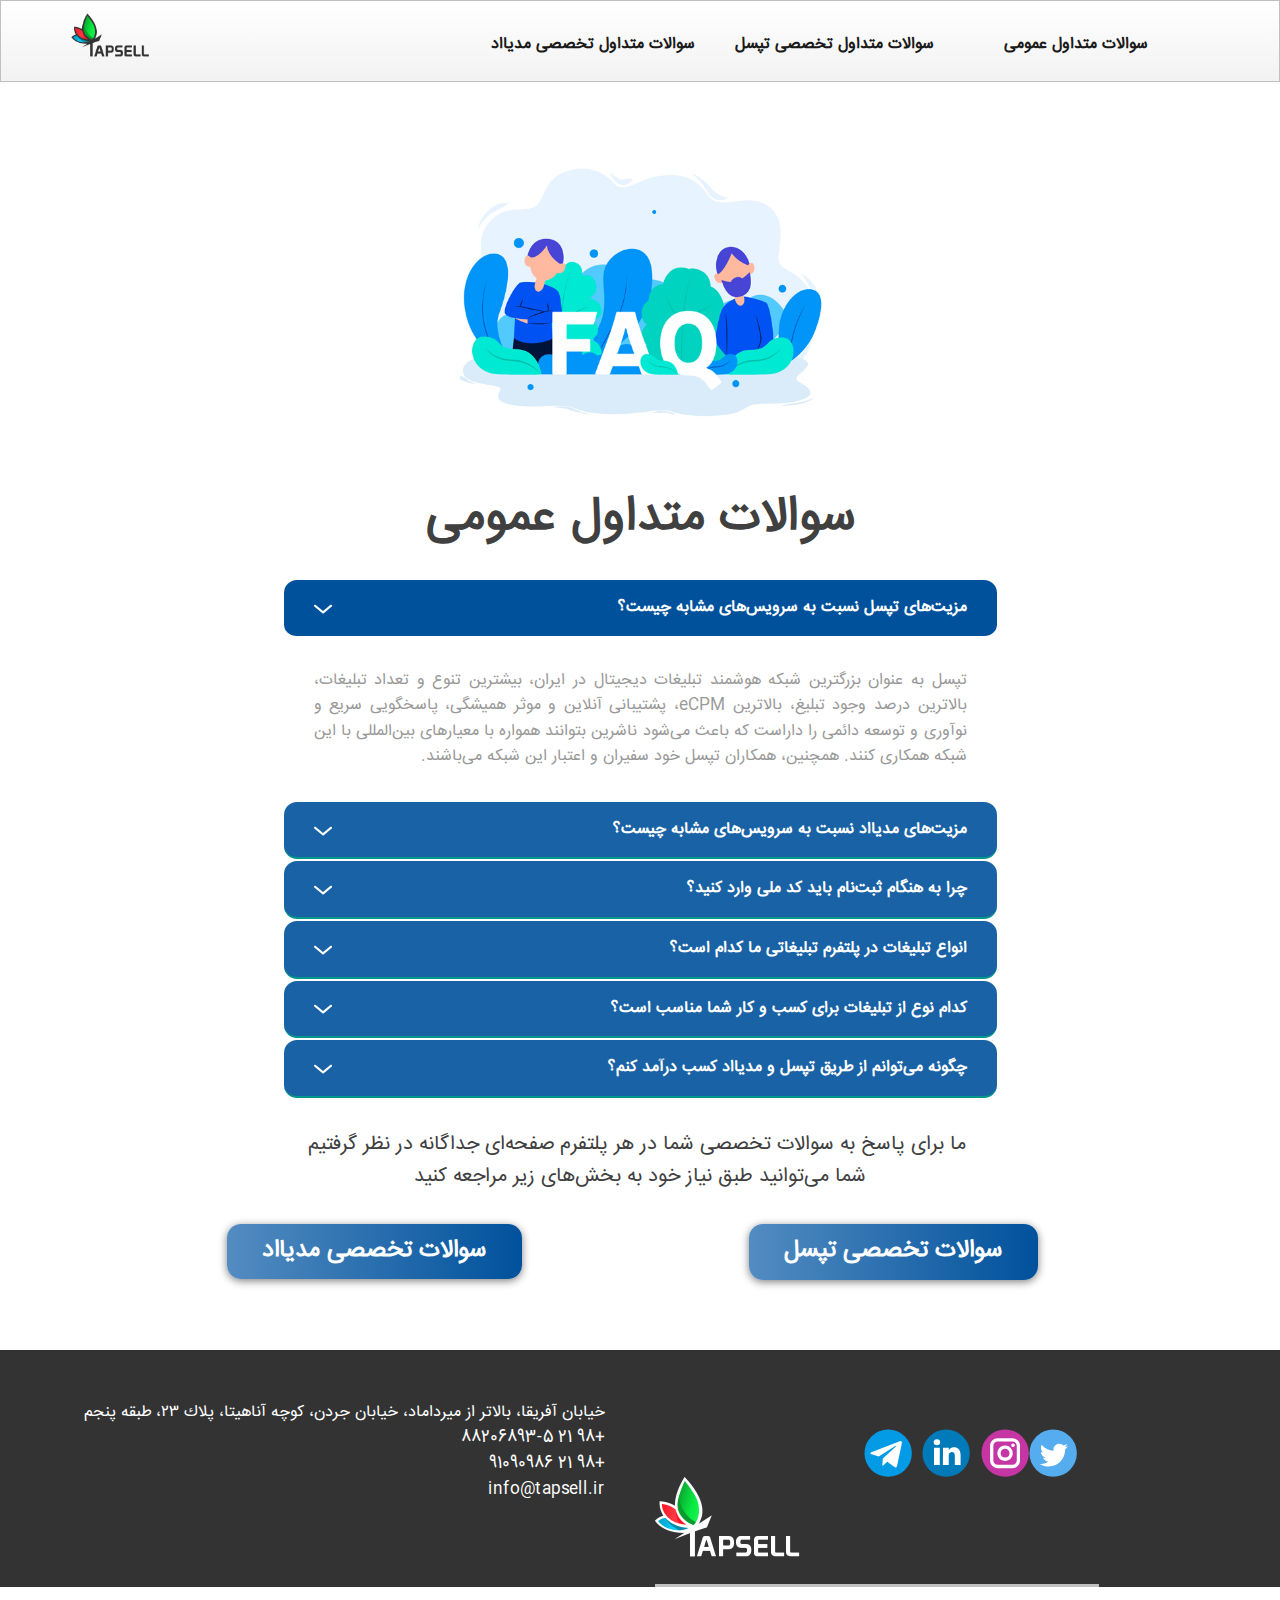
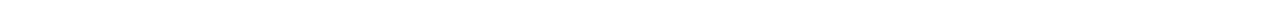
<file: index.html>
<!DOCTYPE html>
<html style="font-size: 16px;">
  <head>
    <meta name="viewport" content="width=device-width, initial-scale=1.0">
    <meta charset="utf-8">
    <meta name="keywords" content="سوالات متداول تپلس">
    <meta name="description" content="">
    <meta name="page_type" content="np-template-header-footer-from-plugin">
    <title>سوالات متداول در تپسل</title>
    <link rel="stylesheet" href="nicepage.css" media="screen">
<link rel="stylesheet" href="سوالات-متداول-عمومی.css" media="screen">
    <script class="u-script" type="text/javascript" src="jquery.js" defer=""></script>
    <script class="u-script" type="text/javascript" src="nicepage.js" defer=""></script>
    <meta name="generator" content="Nicepage 4.10.5, nicepage.com">
    
    <link id="u-theme-google-font" rel="stylesheet" href="https://fonts.googleapis.com/css?family=Roboto:100,100i,300,300i,400,400i,500,500i,700,700i,900,900i|Open+Sans:300,300i,400,400i,500,500i,600,600i,700,700i,800,800i">
    
    
    
    <script type="application/ld+json">{
		"@context": "http://schema.org",
		"@type": "Organization",
		"name": "",
		"logo": "images/jktegtou5doney6874cx1.png",
		"sameAs": [
				"https://twitter.com/tapselladnet",
				"https://instagram.com/tapselladnet",
				"https://www.linkedin.com/company/10314814?trk=vsrp_companies_cluster_name&trkInfo=VSRPsearchId%3A3159708301448963301621%2CVSRPtargetId%3A10314814%2CVSRPcmpt%3Acompanies_cluster",
				"https://telegram.me/tapsell"
		]
}</script>
    <meta name="theme-color" content="#478ac9">
    <meta name="twitter:site" content="@">
    <meta name="twitter:card" content="summary_large_image">
    <meta name="twitter:title" content="سوالات متداول در تپسل" >
    <meta property="og:title" content="سوالات متداول در تپسل">
    <meta property="og:type" content="website">
	<style type="text/css">
body{
 direction:rtl;
}
</style>
  </head>
  <body data-home-page="سوالات-متداول-عمومی.html" data-home-page-title="سوالات متداول عمومی" class="u-body u-xl-mode"><header class="rastchin u-align-center-xs u-border-1 u-border-grey-25 u-clearfix u-gradient u-header u-header" id="sec-5f51"><div class="u-clearfix u-sheet u-sheet-1">
        <a href="http://tapsell.ir/" class="u-image u-logo u-image-1" data-image-width="500" data-image-height="272" title="tapsell">
          <img src="images/jktegtou5doney6874cx1.png" class="u-logo-image u-logo-image-1">
        </a>
     <!--   <form action="#" method="get" class="u-border-1 u-border-grey-15 u-search u-search-right u-search-1">
          <button class="u-search-button" type="submit">
            <span class="u-search-icon u-spacing-10 u-text-grey-40">
              <svg class="u-svg-link" preserveAspectRatio="xMidYMin slice" viewBox="0 0 56.966 56.966" style=""><use xmlns:xlink="http://www.w3.org/1999/xlink" xlink:href="#svg-b04b"></use></svg>
              <svg xmlns="http://www.w3.org/2000/svg" xmlns:xlink="http://www.w3.org/1999/xlink" version="1.1" id="svg-b04b" x="0px" y="0px" viewBox="0 0 56.966 56.966" style="enable-background:new 0 0 56.966 56.966;" xml:space="preserve" class="u-svg-content"><path d="M55.146,51.887L41.588,37.786c3.486-4.144,5.396-9.358,5.396-14.786c0-12.682-10.318-23-23-23s-23,10.318-23,23  s10.318,23,23,23c4.761,0,9.298-1.436,13.177-4.162l13.661,14.208c0.571,0.593,1.339,0.92,2.162,0.92  c0.779,0,1.518-0.297,2.079-0.837C56.255,54.982,56.293,53.08,55.146,51.887z M23.984,6c9.374,0,17,7.626,17,17s-7.626,17-17,17  s-17-7.626-17-17S14.61,6,23.984,6z"></path><g></g><g></g><g></g><g></g><g></g><g></g><g></g><g></g><g></g><g></g><g></g><g></g><g></g><g></g><g></g></svg>
            </span>
          </button>
          <input class="u-search-input" type="search" name="search" value="" placeholder="Search">
        </form> -->
        <nav class="u-align-left u-menu u-menu-one-level u-nav-spacing-25 u-offcanvas u-menu-1">
          <div class="menu-collapse u-custom-font" style="font-size: 1rem; letter-spacing: 0px; font-family: IRANSansWebFaNum; font-weight: 700; text-transform: uppercase;">
            <a class="u-button-style u-custom-active-border-color u-custom-active-color u-custom-border u-custom-border-color u-custom-borders u-custom-hover-border-color u-custom-hover-color u-custom-left-right-menu-spacing u-custom-padding-bottom u-custom-text-active-color u-custom-text-color u-custom-text-hover-color u-custom-top-bottom-menu-spacing u-nav-link" href="#" style="padding: 4px 0px; font-size: calc(1em + 8px);">
              <svg class="u-svg-link" preserveAspectRatio="xMidYMin slice" viewBox="0 0 302 302" style=""><use xmlns:xlink="http://www.w3.org/1999/xlink" xlink:href="#svg-7b92"></use></svg>
              <svg xmlns="http://www.w3.org/2000/svg" xmlns:xlink="http://www.w3.org/1999/xlink" version="1.1" id="svg-7b92" x="0px" y="0px" viewBox="0 0 302 302" style="enable-background:new 0 0 302 302;" xml:space="preserve" class="u-svg-content"><g><rect y="36" width="302" height="30"></rect><rect y="236" width="302" height="30"></rect><rect y="136" width="302" height="30"></rect>
</g><g></g><g></g><g></g><g></g><g></g><g></g><g></g><g></g><g></g><g></g><g></g><g></g><g></g><g></g><g></g></svg>
            </a>
          </div>
          <div class="u-custom-menu u-nav-container">
            <ul class="u-custom-font u-nav u-spacing-30 u-unstyled u-nav-1"><li class="u-nav-item"><a class="u-border-2 u-border-active-palette-1-base u-border-hover-palette-1-base u-border-no-left u-border-no-right u-border-no-top u-button-style u-nav-link u-text-active-palette-1-base u-text-grey-90 u-text-hover-grey-90" href="https://faq.tapsell.ir/" style="padding: 10px 0px;">سوالات متداول عمومی</a>
</li><li class="u-nav-item"><a class="u-border-2 u-border-active-palette-1-base u-border-hover-palette-1-base u-border-no-left u-border-no-right u-border-no-top u-button-style u-nav-link u-text-active-palette-1-base u-text-grey-90 u-text-hover-grey-90" href="https://docs.tapsell.ir/" style="padding: 10px 0px;">سوالات متداول تخصصی تپسل</a>
</li><li class="u-nav-item"><a class="u-border-2 u-border-active-palette-1-base u-border-hover-palette-1-base u-border-no-left u-border-no-right u-border-no-top u-button-style u-nav-link u-text-active-palette-1-base u-text-grey-90 u-text-hover-grey-90" href="https://mediaad.org/faq" style="padding: 10px 0px;">سوالات متداول تخصصی مدیااد</a>
</li></ul>
          </div>
          <div class="u-custom-menu u-nav-container-collapse">
            <div class="u-align-center u-black u-container-style u-inner-container-layout u-opacity u-opacity-95 u-sidenav">
              <div class="u-inner-container-layout u-sidenav-overflow">
                <div class="u-menu-close"></div>
                <ul class="u-align-center u-nav u-popupmenu-items u-unstyled u-nav-2"><li class="u-nav-item"><a class="u-button-style u-nav-link" href="سوالات-متداول-عمومی.html">سوالات متداول عمومی</a>
</li><li class="u-nav-item" style="padding: 10px 10px !important;"><a class="u-button-style u-nav-link" href="https://docs.tapsell.ir/" >سوالات متداول تخصصی تپسل</a>
</li><li class="u-nav-item"><a class="u-button-style u-nav-link" href="https://mediaad.org/faq">سوالات متداول تخصصی مدیااد</a>
</li></ul>
              </div>
            </div>
            <div class="u-black u-menu-overlay u-opacity u-opacity-70"></div>
          </div>
        </nav>
      </div></header>
    <section class="u-align-center u-clearfix u-white u-section-1" id="carousel_08e4">
      <div class="u-clearfix u-sheet u-sheet-1">
        <img class="u-image u-image-contain u-image-round u-radius-15 u-image-1" src="images/2359427.jpg" alt="" data-image-width="2000" data-image-height="1532">
        <h1 class="u-custom-font u-text u-text-default u-text-grey-75 u-text-1">سوالات متداول عمومی</h1>
        <div class="direction rtl u-accordion u-align-center u-spacing-2 u-accordion-1">
          <div class="u-accordion-item u-accordion-item-1">
            <a class="active u-accordion-link u-active-custom-color-8 u-border-2 u-border-active-white u-border-custom-color-3 u-border-hover-custom-color-5 u-border-no-left u-border-no-right u-border-no-top u-button-style u-custom-color-9 u-custom-font u-hover-custom-color-11 u-radius-13 u-text-active-white u-text-hover-white u-accordion-link-1" id="link-16cb" aria-controls="16cb" aria-selected="true">
              <span class="u-accordion-link-text"> مزیت‌های تپسل نسبت به سرویس‌های مشابه چیست؟</span><span class="u-accordion-link-icon u-icon u-text-white u-icon-1"><svg class="u-svg-link" preserveAspectRatio="xMidYMin slice" viewBox="0 0 16 16" style=""><use xmlns:xlink="http://www.w3.org/1999/xlink" xlink:href="#svg-87a8"></use></svg><svg class="u-svg-content" viewBox="0 0 16 16" x="0px" y="0px" id="svg-87a8"><path d="M8,10.7L1.6,5.3c-0.4-0.4-1-0.4-1.3,0c-0.4,0.4-0.4,0.9,0,1.3l7.2,6.1c0.1,0.1,0.4,0.2,0.6,0.2s0.4-0.1,0.6-0.2l7.1-6
	c0.4-0.4,0.4-0.9,0-1.3c-0.4-0.4-1-0.4-1.3,0L8,10.7z"></path></svg></span>
            </a>
            <div class="u-accordion-active u-accordion-pane u-align-right u-container-style u-accordion-pane-1" id="16cb" aria-labelledby="link-16cb">
              <div class="u-container-layout u-container-layout-1">
                <p class="u-text u-text-default u-text-2"> تپسل به عنوان بزرگترین شبکه هوشمند تبلیغات دیجیتال در ایران، بیشترین تنوع و تعداد تبلیغات، بالاترین درصد وجود تبلیغ، بالاترین eCPM، پشتیبانی آنلاین و موثر همیشگی، پاسخگویی سریع و نوآوری و توسعه دائمی را داراست که باعث می‌شود ناشرین بتوانند همواره با معیارهای بین‌المللی با این شبکه همکاری کنند. همچنین، همکاران تپسل خود سفیران و اعتبار این شبکه می‌باشند.</p>
              </div>
            </div>
          </div>
          <div class="u-accordion-item u-accordion-item-2">
            <a class="u-accordion-link u-active-custom-color-8 u-border-2 u-border-active-white u-border-custom-color-3 u-border-hover-custom-color-5 u-border-no-left u-border-no-right u-border-no-top u-button-style u-custom-color-9 u-custom-font u-hover-custom-color-11 u-radius-13 u-text-active-white u-text-hover-white u-accordion-link-2" id="link-d57d" aria-controls="d57d" aria-selected="false">
              <span class="u-accordion-link-text"> مزیت‌های مدیااد نسبت به سرویس‌های مشابه چیست؟</span><span class="u-accordion-link-icon u-icon u-text-white u-icon-2"><svg class="u-svg-link" preserveAspectRatio="xMidYMin slice" viewBox="0 0 16 16" style=""><use xmlns:xlink="http://www.w3.org/1999/xlink" xlink:href="#svg-16fc"></use></svg><svg class="u-svg-content" viewBox="0 0 16 16" x="0px" y="0px" id="svg-16fc"><path d="M8,10.7L1.6,5.3c-0.4-0.4-1-0.4-1.3,0c-0.4,0.4-0.4,0.9,0,1.3l7.2,6.1c0.1,0.1,0.4,0.2,0.6,0.2s0.4-0.1,0.6-0.2l7.1-6
	c0.4-0.4,0.4-0.9,0-1.3c-0.4-0.4-1-0.4-1.3,0L8,10.7z"></path></svg></span>
            </a>
            <div class="u-accordion-pane u-align-right u-container-style u-accordion-pane-2" id="d57d" aria-labelledby="link-d57d">
              <div class="u-container-layout u-container-layout-2">
                <p class="u-text u-text-default u-text-3"> مدیااد یک پلتفرم
تبلیغات آنلاین است که از طریق آن، کمپین‌ها و محتواهای تبلیغاتی صدها تبلیغ دهنده
بر روی هزاران ناشر (وبسایت نمایش دهنده) نمایش داده شود. شما با استفاده از
تبلیغات مدیااد می‌توانید علاوه بر تبلیغات در بزرگترین وبسایت‌های ایرانی، به
صورت هدفمند تبلیغات خود را به کاربران داخل وب نمایش دهید. برای اطلاع بیشتر و
راهنمایی در مورد خدمات ارائه شده توسط مدیااد می‌توانید با پشتیبانی 021۸۸۲۰۶۹۰۸ تماس بگیرید.</p>
              </div>
            </div>
          </div>
          <div class="u-accordion-item u-accordion-item-3">
            <a class="u-accordion-link u-active-custom-color-8 u-border-2 u-border-active-white u-border-custom-color-3 u-border-hover-custom-color-5 u-border-no-left u-border-no-right u-border-no-top u-button-style u-custom-color-9 u-custom-font u-hover-custom-color-11 u-radius-13 u-text-active-white u-text-hover-white u-accordion-link-3" id="link-accordion-60fa" aria-controls="accordion-60fa" aria-selected="false">
              <span class="u-accordion-link-text">چرا به هنگام ثبت‌نام باید کد ملی وارد کنید؟</span><span class="u-accordion-link-icon u-icon u-text-white u-icon-3"><svg class="u-svg-link" preserveAspectRatio="xMidYMin slice" viewBox="0 0 16 16" style=""><use xmlns:xlink="http://www.w3.org/1999/xlink" xlink:href="#svg-3258"></use></svg><svg class="u-svg-content" viewBox="0 0 16 16" x="0px" y="0px" id="svg-3258"><path d="M8,10.7L1.6,5.3c-0.4-0.4-1-0.4-1.3,0c-0.4,0.4-0.4,0.9,0,1.3l7.2,6.1c0.1,0.1,0.4,0.2,0.6,0.2s0.4-0.1,0.6-0.2l7.1-6
	c0.4-0.4,0.4-0.9,0-1.3c-0.4-0.4-1-0.4-1.3,0L8,10.7z"></path></svg></span>
            </a>
            <div class="u-accordion-pane u-align-right u-container-style u-accordion-pane-3" id="accordion-60fa" aria-labelledby="link-accordion-60fa">
              <div class="u-container-layout u-container-layout-3">
                <p class="u-text u-text-grey-40 u-text-4"> همانطور که تک تک شما عزیزان تجربه خرید از فروشگاه‌های اینترنتی را دارید، در این فروشگاه‌ها نیز این اطلاعات که در پنل مدیااد نیز وجود دارد ، از شما دریافت می‌گردد تا برایتان فاکتور صادر شود.در این صورت شما به فاکتورتان به صورت الکترونیکی و فیزیکی دسترسی خواهید داشت.</p>
              </div>
            </div>
          </div>
          <div class="u-accordion-item u-accordion-item-4">
            <a class="u-accordion-link u-active-custom-color-8 u-border-2 u-border-active-white u-border-custom-color-3 u-border-hover-custom-color-5 u-border-no-left u-border-no-right u-border-no-top u-button-style u-custom-color-9 u-custom-font u-hover-custom-color-11 u-radius-13 u-text-active-white u-text-hover-white u-accordion-link-4" id="link-accordion-1582" aria-controls="accordion-1582" aria-selected="false">
              <span class="u-accordion-link-text"> انواع تبلیغات در پلتفرم تبلیغاتی ما کدام است؟&nbsp;&nbsp;</span><span class="u-accordion-link-icon u-icon u-text-white u-icon-4"><svg class="u-svg-link" preserveAspectRatio="xMidYMin slice" viewBox="0 0 16 16" style=""><use xmlns:xlink="http://www.w3.org/1999/xlink" xlink:href="#svg-b2ea"></use></svg><svg class="u-svg-content" viewBox="0 0 16 16" x="0px" y="0px" id="svg-b2ea"><path d="M8,10.7L1.6,5.3c-0.4-0.4-1-0.4-1.3,0c-0.4,0.4-0.4,0.9,0,1.3l7.2,6.1c0.1,0.1,0.4,0.2,0.6,0.2s0.4-0.1,0.6-0.2l7.1-6
	c0.4-0.4,0.4-0.9,0-1.3c-0.4-0.4-1-0.4-1.3,0L8,10.7z"></path></svg></span>
            </a>
            <div class="u-accordion-pane u-align-right u-container-style u-accordion-pane-4" id="accordion-1582" aria-labelledby="link-accordion-1582">
              <div class="u-container-layout u-container-layout-4">
                <p class="u-text u-text-default u-text-5"> تبلیغات در شبکه تبلیغاتی درون اپلیکیشن تپسل، به 3 نوع دسته کلی تقسیم می‌شود:
<ul>
 	<li><p class="u-text u-text-default u-text-5">تبلیغات نمایش کامل ویدئو (CPCV)</p></li>
 	<li><p class="u-text u-text-default u-text-5">تبلیغات ویدئویی و بنری کلیکی (CPC)</p></li>
 	<li><p class="u-text u-text-default u-text-5">تبلیغات نصبی در تپسل، Search ads و Display ads در کافه‌بازار</p></li>
</ul>
<p class="u-text u-text-default u-text-5">
و تبلیغات در شبکه تبلیغاتی درون وب‌سایت مدیااد به 4 دسته کلی تقسیم می‌شود:
</p>
<ul>
 	<li><p class="u-text u-text-default u-text-5">تبلیغات همسان (وب ، پوش نوتیفیکشن)</p></li>
 	<li><p class="u-text u-text-default u-text-5">تبلیغات بنری</p></li>
 	<li><p class="u-text u-text-default u-text-5">تبلیغات ویدئویی</p></li>
 	<li><p class="u-text u-text-default u-text-5">تبلیغات ریتارگتینگ</p></li>
</ul>
                </p>
              </div>
            </div>
          </div>
          <div class="u-accordion-item u-accordion-item-5">
            <a class="u-accordion-link u-active-custom-color-8 u-border-2 u-border-active-white u-border-custom-color-3 u-border-hover-custom-color-5 u-border-no-left u-border-no-right u-border-no-top u-button-style u-custom-color-9 u-custom-font u-hover-custom-color-11 u-radius-13 u-text-active-white u-text-hover-white u-accordion-link-5" id="link-accordion-16ba" aria-controls="accordion-16ba" aria-selected="false">
              <span class="u-accordion-link-text">کدام نوع از تبلیغات برای کسب و کار شما مناسب است؟</span><span class="u-accordion-link-icon u-icon u-text-white u-icon-5"><svg class="u-svg-link" preserveAspectRatio="xMidYMin slice" viewBox="0 0 16 16" style=""><use xmlns:xlink="http://www.w3.org/1999/xlink" xlink:href="#svg-f3d8"></use></svg><svg class="u-svg-content" viewBox="0 0 16 16" x="0px" y="0px" id="svg-f3d8"><path d="M8,10.7L1.6,5.3c-0.4-0.4-1-0.4-1.3,0c-0.4,0.4-0.4,0.9,0,1.3l7.2,6.1c0.1,0.1,0.4,0.2,0.6,0.2s0.4-0.1,0.6-0.2l7.1-6
	c0.4-0.4,0.4-0.9,0-1.3c-0.4-0.4-1-0.4-1.3,0L8,10.7z"></path></svg></span>
            </a>
            <div class="u-accordion-pane u-align-right u-container-style u-accordion-pane-5" id="accordion-16ba" aria-labelledby="link-accordion-16ba">
              <div class="u-container-layout u-container-layout-5">
                <p class="u-text u-text-6">تبلیغات برای کسب و کار شما بر اساس اهداف شما تعیین می‌شود، شما می‌توانید با وارد کردن شماره خود در این صفحه و یا تماس با شماره تلفن 02188206894 ضمن دریافت مشاوره رایگان از متخصصین ما، تبلیغات مناسب کسب و کار خود را بیابید.</p>
              </div>
            </div>
          </div>
          <div class="u-accordion-item u-accordion-item-6">
            <a class="u-accordion-link u-active-custom-color-8 u-border-2 u-border-active-white u-border-custom-color-3 u-border-hover-custom-color-5 u-border-no-left u-border-no-right u-border-no-top u-button-style u-custom-color-9 u-custom-font u-hover-custom-color-11 u-radius-13 u-text-active-white u-text-hover-white u-accordion-link-6" id="link-b0fe" aria-controls="b0fe" aria-selected="false">
              <span class="u-accordion-link-text">چگونه می‌توانم از طریق تپسل و مدیااد کسب درآمد کنم؟</span><span class="u-accordion-link-icon u-icon u-text-white u-icon-6"><svg class="u-svg-link" preserveAspectRatio="xMidYMin slice" viewBox="0 0 16 16" style=""><use xmlns:xlink="http://www.w3.org/1999/xlink" xlink:href="#svg-3e88"></use></svg><svg class="u-svg-content" viewBox="0 0 16 16" x="0px" y="0px" id="svg-3e88"><path d="M8,10.7L1.6,5.3c-0.4-0.4-1-0.4-1.3,0c-0.4,0.4-0.4,0.9,0,1.3l7.2,6.1c0.1,0.1,0.4,0.2,0.6,0.2s0.4-0.1,0.6-0.2l7.1-6
	c0.4-0.4,0.4-0.9,0-1.3c-0.4-0.4-1-0.4-1.3,0L8,10.7z"></path></svg></span>
            </a>
            <div class="u-accordion-pane u-align-right u-container-style u-accordion-pane-6" id="b0fe" aria-labelledby="link-b0fe">
              <div class="u-container-layout u-container-layout-6">
                <p class="u-text u-text-7">شما با ثبت اپلیکیشن و یا وب سایت خود در تپسل و مدیااد می‌توانید آمادگی خود را برای همکاری با&nbsp; تپسل اعلام کنید تا همکاران ما پس از بررسی اپلیکیشن و سایت شما&nbsp; نسبت به تائید و فعالسازی پنل شما اقدام نمایند.</p>
              </div>
            </div>
          </div>
        </div>
      </div>
    </section>
    <section class="u-clearfix u-section-2" id="sec-bd0c">
      <div class="u-clearfix u-sheet u-sheet-1">
        <p class="u-align-center u-text u-text-default u-text-grey-75 u-text-1"> &nbsp;ما برای پاسخ به سوالات تخصصی شما در هر پلتفرم صفحه‌ای جداگانه در نظر گرفتیم<br>شما می‌توانید طبق نیاز خود به بخش‌های زیر مراجعه کنید
        </p>
        <a href="https://mediaad.org/faq" class="u-border-none u-btn u-btn-round u-button-style u-custom-font u-gradient u-none u-radius-14 u-text-body-alt-color u-btn-1">سوالات تخصصی مدیااد</a>
        <a href="https://docs.tapsell.ir/" class="u-border-none u-btn u-btn-round u-button-style u-custom-font u-gradient u-none u-radius-14 u-text-body-alt-color u-btn-2">سوالات تخصصی تپسل</a>
      </div>
    </section>
    
    
    <footer class="u-clearfix u-footer u-grey-80" id="sec-5b54"><div class="u-clearfix u-sheet u-sheet-1">
        <div class="u-clearfix u-expanded-width u-gutter-30 u-layout-wrap u-layout-wrap-1">
          <div class="u-gutter-0 u-layout">
            <div class="u-layout-row">
              <div class="u-align-left u-container-style u-layout-cell u-left-cell u-size-30 u-layout-cell-1">
                <div class="u-container-layout u-container-layout-1">
                  <div class="u-social-icons u-spacing-10 u-social-icons-1">
                    <a class="u-social-url" title="tapselladnet" target="_blank" href="https://twitter.com/tapselladnet"><span class="u-icon u-social-icon u-social-twitter u-icon-1"><svg class="u-svg-link" preserveAspectRatio="xMidYMin slice" viewBox="0 0 112 112" style=""><use xmlns:xlink="http://www.w3.org/1999/xlink" xlink:href="#svg-da6c"></use></svg><svg class="u-svg-content" viewBox="0 0 112 112" x="0" y="0" id="svg-da6c"><circle fill="currentColor" class="st0" cx="56.1" cy="56.1" r="55"></circle><path fill="#FFFFFF" d="M83.8,47.3c0,0.6,0,1.2,0,1.7c0,17.7-13.5,38.2-38.2,38.2C38,87.2,31,85,25,81.2c1,0.1,2.1,0.2,3.2,0.2
            c6.3,0,12.1-2.1,16.7-5.7c-5.9-0.1-10.8-4-12.5-9.3c0.8,0.2,1.7,0.2,2.5,0.2c1.2,0,2.4-0.2,3.5-0.5c-6.1-1.2-10.8-6.7-10.8-13.1
            c0-0.1,0-0.1,0-0.2c1.8,1,3.9,1.6,6.1,1.7c-3.6-2.4-6-6.5-6-11.2c0-2.5,0.7-4.8,1.8-6.7c6.6,8.1,16.5,13.5,27.6,14
            c-0.2-1-0.3-2-0.3-3.1c0-7.4,6-13.4,13.4-13.4c3.9,0,7.3,1.6,9.8,4.2c3.1-0.6,5.9-1.7,8.5-3.3c-1,3.1-3.1,5.8-5.9,7.4
            c2.7-0.3,5.3-1,7.7-2.1C88.7,43,86.4,45.4,83.8,47.3z"></path></svg></span>
                    </a>
                    <a class="u-social-url" title="tapselladnet" target="_blank" href="https://instagram.com/tapselladnet"><span class="u-icon u-social-icon u-social-instagram u-icon-2"><svg class="u-svg-link" preserveAspectRatio="xMidYMin slice" viewBox="0 0 112 112" style=""><use xmlns:xlink="http://www.w3.org/1999/xlink" xlink:href="#svg-911a"></use></svg><svg class="u-svg-content" viewBox="0 0 112 112" x="0" y="0" id="svg-911a"><circle fill="currentColor" cx="56.1" cy="56.1" r="55"></circle><path fill="#FFFFFF" d="M55.9,38.2c-9.9,0-17.9,8-17.9,17.9C38,66,46,74,55.9,74c9.9,0,17.9-8,17.9-17.9C73.8,46.2,65.8,38.2,55.9,38.2
            z M55.9,66.4c-5.7,0-10.3-4.6-10.3-10.3c-0.1-5.7,4.6-10.3,10.3-10.3c5.7,0,10.3,4.6,10.3,10.3C66.2,61.8,61.6,66.4,55.9,66.4z"></path><path fill="#FFFFFF" d="M74.3,33.5c-2.3,0-4.2,1.9-4.2,4.2s1.9,4.2,4.2,4.2s4.2-1.9,4.2-4.2S76.6,33.5,74.3,33.5z"></path><path fill="#FFFFFF" d="M73.1,21.3H38.6c-9.7,0-17.5,7.9-17.5,17.5v34.5c0,9.7,7.9,17.6,17.5,17.6h34.5c9.7,0,17.5-7.9,17.5-17.5V38.8
            C90.6,29.1,82.7,21.3,73.1,21.3z M83,73.3c0,5.5-4.5,9.9-9.9,9.9H38.6c-5.5,0-9.9-4.5-9.9-9.9V38.8c0-5.5,4.5-9.9,9.9-9.9h34.5
            c5.5,0,9.9,4.5,9.9,9.9V73.3z"></path></svg></span>
                    </a>
                    <a class="u-social-url" title="linkedin" target="_blank" href="https://www.linkedin.com/company/10314814?trk=vsrp_companies_cluster_name&amp;trkInfo=VSRPsearchId%3A3159708301448963301621%2CVSRPtargetId%3A10314814%2CVSRPcmpt%3Acompanies_cluster"><span class="u-icon u-social-icon u-social-linkedin u-icon-3"><svg class="u-svg-link" preserveAspectRatio="xMidYMin slice" viewBox="0 0 112 112" style=""><use xmlns:xlink="http://www.w3.org/1999/xlink" xlink:href="#svg-537b"></use></svg><svg class="u-svg-content" viewBox="0 0 112 112" x="0" y="0" id="svg-537b"><circle fill="currentColor" cx="56.1" cy="56.1" r="55"></circle><path fill="#FFFFFF" d="M41.3,83.7H27.9V43.4h13.4V83.7z M34.6,37.9L34.6,37.9c-4.6,0-7.5-3.1-7.5-7c0-4,3-7,7.6-7s7.4,3,7.5,7
            C42.2,34.8,39.2,37.9,34.6,37.9z M89.6,83.7H76.2V62.2c0-5.4-1.9-9.1-6.8-9.1c-3.7,0-5.9,2.5-6.9,4.9c-0.4,0.9-0.4,2.1-0.4,3.3v22.5
            H48.7c0,0,0.2-36.5,0-40.3h13.4v5.7c1.8-2.7,5-6.7,12.1-6.7c8.8,0,15.4,5.8,15.4,18.1V83.7z"></path></svg></span>
                    </a>
                    <a class="u-social-url" target="_blank" data-type="Telegram" title="Telegram" href="https://telegram.me/tapsell"><span class="u-icon u-social-icon u-social-telegram u-icon-4"><svg class="u-svg-link" preserveAspectRatio="xMidYMin slice" viewBox="0 0 112 112" style=""><use xmlns:xlink="http://www.w3.org/1999/xlink" xlink:href="#svg-b969"></use></svg><svg class="u-svg-content" viewBox="0 0 112 112" x="0" y="0" id="svg-b969"><circle fill="currentColor" cx="56.1" cy="56.1" r="55"></circle><path fill="#FFFFFF" d="M18.4,53.2l64.7-24.9c3-1.1,5.6,0.7,4.7,5.3l0,0l-11,51.8c-0.8,3.7-3,4.6-6.1,2.8L53.9,75.8l-8.1,7.8
	c-0.9,0.9-1.7,1.6-3.4,1.6l1.2-17l31.1-28c1.4-1.2-0.3-1.9-2.1-0.7L34.2,63.7l-16.6-5.2C14,57.4,14,54.9,18.4,53.2L18.4,53.2z"></path></svg></span>
                    </a>
                  </div>
                  <a href="https://nicepage.com" class="u-image u-logo u-image-1" data-image-width="150" data-image-height="83">
                    <img src="images/logo-10.png" class="u-logo-image u-logo-image-1">
                  </a>
                  <div class="u-border-3 u-border-grey-25 u-line u-line-horizontal u-line-1"></div>
                </div>
              </div>
              <div class="u-align-right u-container-style u-layout-cell u-right-cell u-size-30 u-layout-cell-2">
                <div class="u-container-layout u-container-layout-2"><!--position-->
                  <div data-position="" class="u-position u-position-1"><!--block-->
                    <div class="u-block">
                      <div class="u-block-container u-clearfix"><!--block_header-->
                        <h5 class="u-block-header u-custom-font u-text u-text-1"><!--block_header_content--><!--/block_header_content--></h5><!--/block_header--><!--block_content-->
                        <div class="u-block-content u-custom-font u-text u-text-2"><!--block_content_content--> خیابان آفریقا، بالاتر از میرداماد، خیابان جردن، کوچه آناهیتا، پلاك ٢٣، طبقه پنجم<br>+98 21 88206893-5<br>+98 21 91090986<br>info@tapsell.ir<!--/block_content_content-->
                        </div><!--/block_content-->
                      </div>
                    </div><!--/block-->
                  </div><!--/position-->
                </div>
              </div>
            </div>
          </div>
        </div>
      </div></footer>

  </body>
</html>
</file>
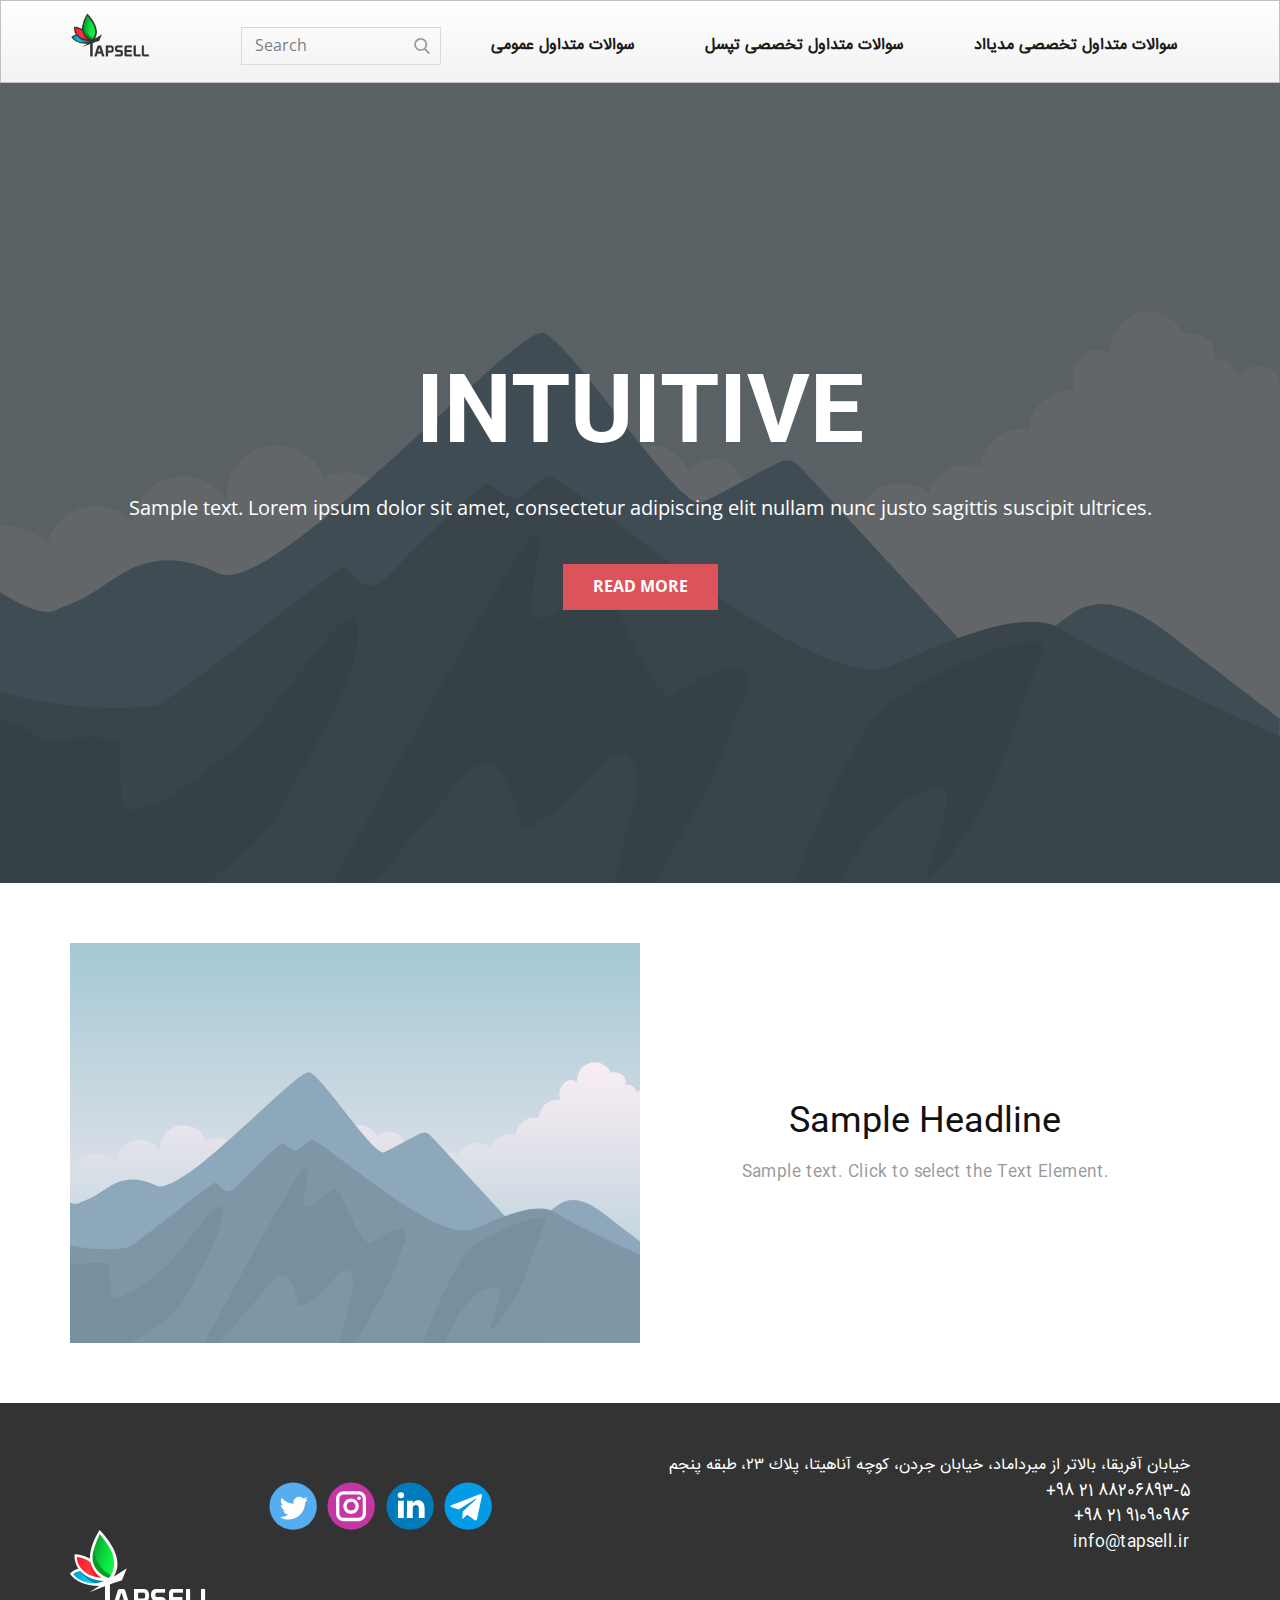
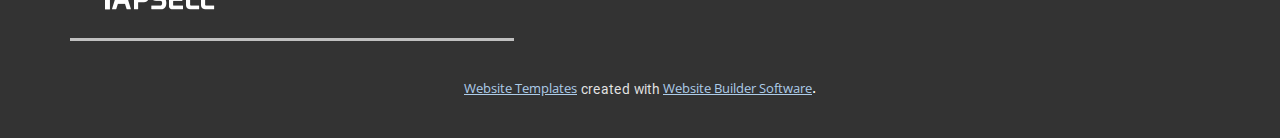
<file: Page-1.html>
<!DOCTYPE html>
<html style="font-size: 16px;">
  <head>
    <meta name="viewport" content="width=device-width, initial-scale=1.0">
    <meta charset="utf-8">
    <meta name="keywords" content="INTUITIVE">
    <meta name="description" content="">
    <meta name="page_type" content="np-template-header-footer-from-plugin">
    <title>Page 1</title>
    <link rel="stylesheet" href="nicepage.css" media="screen">
<link rel="stylesheet" href="Page-1.css" media="screen">
    <script class="u-script" type="text/javascript" src="jquery.js" defer=""></script>
    <script class="u-script" type="text/javascript" src="nicepage.js" defer=""></script>
    <meta name="generator" content="Nicepage 4.10.5, nicepage.com">
    
    <link id="u-theme-google-font" rel="stylesheet" href="https://fonts.googleapis.com/css?family=Roboto:100,100i,300,300i,400,400i,500,500i,700,700i,900,900i|Open+Sans:300,300i,400,400i,500,500i,600,600i,700,700i,800,800i">
    
    
    
    <script type="application/ld+json">{
		"@context": "http://schema.org",
		"@type": "Organization",
		"name": "",
		"logo": "images/jktegtou5doney6874cx1.png",
		"sameAs": [
				"https://twitter.com/tapselladnet",
				"https://instagram.com/tapselladnet",
				"https://www.linkedin.com/company/10314814?trk=vsrp_companies_cluster_name&trkInfo=VSRPsearchId%3A3159708301448963301621%2CVSRPtargetId%3A10314814%2CVSRPcmpt%3Acompanies_cluster",
				"https://telegram.me/tapsell"
		]
}</script>
    <meta name="theme-color" content="#478ac9">
    <meta name="twitter:site" content="@">
    <meta name="twitter:card" content="summary_large_image">
    <meta name="twitter:title" content="Page 1">
    <meta name="twitter:description" content="">
    <meta property="og:title" content="Page 1">
    <meta property="og:type" content="website">
  </head>
  <body class="u-body u-xl-mode"><header class="rastchin u-align-center-xs u-border-1 u-border-grey-25 u-clearfix u-gradient u-header u-header" id="sec-5f51"><div class="u-clearfix u-sheet u-sheet-1">
        <a href="http://tapsell.ir/" class="u-image u-logo u-image-1" data-image-width="500" data-image-height="272" title="tapsell">
          <img src="images/jktegtou5doney6874cx1.png" class="u-logo-image u-logo-image-1">
        </a>
        <form action="#" method="get" class="u-border-1 u-border-grey-15 u-search u-search-right u-search-1">
          <button class="u-search-button" type="submit">
            <span class="u-search-icon u-spacing-10 u-text-grey-40">
              <svg class="u-svg-link" preserveAspectRatio="xMidYMin slice" viewBox="0 0 56.966 56.966" style=""><use xmlns:xlink="http://www.w3.org/1999/xlink" xlink:href="#svg-b04b"></use></svg>
              <svg xmlns="http://www.w3.org/2000/svg" xmlns:xlink="http://www.w3.org/1999/xlink" version="1.1" id="svg-b04b" x="0px" y="0px" viewBox="0 0 56.966 56.966" style="enable-background:new 0 0 56.966 56.966;" xml:space="preserve" class="u-svg-content"><path d="M55.146,51.887L41.588,37.786c3.486-4.144,5.396-9.358,5.396-14.786c0-12.682-10.318-23-23-23s-23,10.318-23,23  s10.318,23,23,23c4.761,0,9.298-1.436,13.177-4.162l13.661,14.208c0.571,0.593,1.339,0.92,2.162,0.92  c0.779,0,1.518-0.297,2.079-0.837C56.255,54.982,56.293,53.08,55.146,51.887z M23.984,6c9.374,0,17,7.626,17,17s-7.626,17-17,17  s-17-7.626-17-17S14.61,6,23.984,6z"></path><g></g><g></g><g></g><g></g><g></g><g></g><g></g><g></g><g></g><g></g><g></g><g></g><g></g><g></g><g></g></svg>
            </span>
          </button>
          <input class="u-search-input" type="search" name="search" value="" placeholder="Search">
        </form>
        <nav class="u-align-left u-menu u-menu-one-level u-nav-spacing-25 u-offcanvas u-menu-1">
          <div class="menu-collapse u-custom-font" style="font-size: 1rem; letter-spacing: 0px; font-family: IRANSansWebFaNum; font-weight: 700; text-transform: uppercase;">
            <a class="u-button-style u-custom-active-border-color u-custom-active-color u-custom-border u-custom-border-color u-custom-borders u-custom-hover-border-color u-custom-hover-color u-custom-left-right-menu-spacing u-custom-padding-bottom u-custom-text-active-color u-custom-text-color u-custom-text-hover-color u-custom-top-bottom-menu-spacing u-nav-link" href="#" style="padding: 4px 0px; font-size: calc(1em + 8px);">
              <svg class="u-svg-link" preserveAspectRatio="xMidYMin slice" viewBox="0 0 302 302" style=""><use xmlns:xlink="http://www.w3.org/1999/xlink" xlink:href="#svg-7b92"></use></svg>
              <svg xmlns="http://www.w3.org/2000/svg" xmlns:xlink="http://www.w3.org/1999/xlink" version="1.1" id="svg-7b92" x="0px" y="0px" viewBox="0 0 302 302" style="enable-background:new 0 0 302 302;" xml:space="preserve" class="u-svg-content"><g><rect y="36" width="302" height="30"></rect><rect y="236" width="302" height="30"></rect><rect y="136" width="302" height="30"></rect>
</g><g></g><g></g><g></g><g></g><g></g><g></g><g></g><g></g><g></g><g></g><g></g><g></g><g></g><g></g><g></g></svg>
            </a>
          </div>
          <div class="u-custom-menu u-nav-container">
            <ul class="u-custom-font u-nav u-spacing-30 u-unstyled u-nav-1"><li class="u-nav-item"><a class="u-border-2 u-border-active-palette-1-base u-border-hover-palette-1-base u-border-no-left u-border-no-right u-border-no-top u-button-style u-nav-link u-text-active-palette-1-base u-text-grey-90 u-text-hover-grey-90" href="سوالات-متداول-عمومی.html" style="padding: 10px 0px;">سوالات متداول عمومی</a>
</li><li class="u-nav-item"><a class="u-border-2 u-border-active-palette-1-base u-border-hover-palette-1-base u-border-no-left u-border-no-right u-border-no-top u-button-style u-nav-link u-text-active-palette-1-base u-text-grey-90 u-text-hover-grey-90" href="سوالات-متداول-تخصصی-تپسل.html" style="padding: 10px 0px;">سوالات متداول تخصصی تپسل</a>
</li><li class="u-nav-item"><a class="u-border-2 u-border-active-palette-1-base u-border-hover-palette-1-base u-border-no-left u-border-no-right u-border-no-top u-button-style u-nav-link u-text-active-palette-1-base u-text-grey-90 u-text-hover-grey-90" href="سوالات-متداول-تخصصی-مدیااد.html" style="padding: 10px 0px;">سوالات متداول تخصصی مدیااد</a>
</li></ul>
          </div>
          <div class="u-custom-menu u-nav-container-collapse">
            <div class="u-align-center u-black u-container-style u-inner-container-layout u-opacity u-opacity-95 u-sidenav">
              <div class="u-inner-container-layout u-sidenav-overflow">
                <div class="u-menu-close"></div>
                <ul class="u-align-center u-nav u-popupmenu-items u-unstyled u-nav-2"><li class="u-nav-item"><a class="u-button-style u-nav-link" href="سوالات-متداول-عمومی.html">سوالات متداول عمومی</a>
</li><li class="u-nav-item"><a class="u-button-style u-nav-link" href="سوالات-متداول-تخصصی-تپسل.html">سوالات متداول تخصصی تپسل</a>
</li><li class="u-nav-item"><a class="u-button-style u-nav-link" href="سوالات-متداول-تخصصی-مدیااد.html">سوالات متداول تخصصی مدیااد</a>
</li></ul>
              </div>
            </div>
            <div class="u-black u-menu-overlay u-opacity u-opacity-70"></div>
          </div>
        </nav>
      </div></header>
    <section class="u-align-center u-clearfix u-image u-shading u-section-1" src="" data-image-width="256" data-image-height="256" id="sec-f181">
      <div class="u-clearfix u-sheet u-valign-middle u-sheet-1">
        <h1 class="u-text u-text-default u-title u-text-1">INTUITIVE</h1>
        <p class="u-large-text u-text u-text-default u-text-variant u-text-2">Sample text. Lorem ipsum dolor sit amet, consectetur adipiscing elit nullam nunc justo sagittis suscipit ultrices.</p>
        <a href="#" class="u-btn u-button-style u-palette-2-base u-btn-1">Read More</a>
      </div>
    </section>
    <section class="u-clearfix u-section-2" id="sec-90d9">
      <div class="u-clearfix u-sheet u-sheet-1">
        <div class="u-clearfix u-expanded-width u-layout-wrap u-layout-wrap-1">
          <div class="u-layout">
            <div class="u-layout-row">
              <div class="u-container-style u-image u-layout-cell u-size-30 u-image-1" data-image-width="400" data-image-height="265">
                <div class="u-container-layout u-container-layout-1"></div>
              </div>
              <div class="u-align-center u-container-style u-layout-cell u-size-30 u-layout-cell-2">
                <div class="u-container-layout u-valign-middle u-container-layout-2">
                  <h2 class="u-text u-text-default u-text-1">Sample Headline</h2>
                  <p class="u-text u-text-default u-text-2">Sample text. Click to select the Text Element.</p>
                </div>
              </div>
            </div>
          </div>
        </div>
      </div>
    </section>
    
    
    <footer class="u-clearfix u-footer u-grey-80" id="sec-5b54"><div class="u-clearfix u-sheet u-sheet-1">
        <div class="u-clearfix u-expanded-width u-gutter-30 u-layout-wrap u-layout-wrap-1">
          <div class="u-gutter-0 u-layout">
            <div class="u-layout-row">
              <div class="u-align-left u-container-style u-layout-cell u-left-cell u-size-30 u-layout-cell-1">
                <div class="u-container-layout u-container-layout-1">
                  <div class="u-social-icons u-spacing-10 u-social-icons-1">
                    <a class="u-social-url" title="tapselladnet" target="_blank" href="https://twitter.com/tapselladnet"><span class="u-icon u-social-icon u-social-twitter u-icon-1"><svg class="u-svg-link" preserveAspectRatio="xMidYMin slice" viewBox="0 0 112 112" style=""><use xmlns:xlink="http://www.w3.org/1999/xlink" xlink:href="#svg-da6c"></use></svg><svg class="u-svg-content" viewBox="0 0 112 112" x="0" y="0" id="svg-da6c"><circle fill="currentColor" class="st0" cx="56.1" cy="56.1" r="55"></circle><path fill="#FFFFFF" d="M83.8,47.3c0,0.6,0,1.2,0,1.7c0,17.7-13.5,38.2-38.2,38.2C38,87.2,31,85,25,81.2c1,0.1,2.1,0.2,3.2,0.2
            c6.3,0,12.1-2.1,16.7-5.7c-5.9-0.1-10.8-4-12.5-9.3c0.8,0.2,1.7,0.2,2.5,0.2c1.2,0,2.4-0.2,3.5-0.5c-6.1-1.2-10.8-6.7-10.8-13.1
            c0-0.1,0-0.1,0-0.2c1.8,1,3.9,1.6,6.1,1.7c-3.6-2.4-6-6.5-6-11.2c0-2.5,0.7-4.8,1.8-6.7c6.6,8.1,16.5,13.5,27.6,14
            c-0.2-1-0.3-2-0.3-3.1c0-7.4,6-13.4,13.4-13.4c3.9,0,7.3,1.6,9.8,4.2c3.1-0.6,5.9-1.7,8.5-3.3c-1,3.1-3.1,5.8-5.9,7.4
            c2.7-0.3,5.3-1,7.7-2.1C88.7,43,86.4,45.4,83.8,47.3z"></path></svg></span>
                    </a>
                    <a class="u-social-url" title="tapselladnet" target="_blank" href="https://instagram.com/tapselladnet"><span class="u-icon u-social-icon u-social-instagram u-icon-2"><svg class="u-svg-link" preserveAspectRatio="xMidYMin slice" viewBox="0 0 112 112" style=""><use xmlns:xlink="http://www.w3.org/1999/xlink" xlink:href="#svg-911a"></use></svg><svg class="u-svg-content" viewBox="0 0 112 112" x="0" y="0" id="svg-911a"><circle fill="currentColor" cx="56.1" cy="56.1" r="55"></circle><path fill="#FFFFFF" d="M55.9,38.2c-9.9,0-17.9,8-17.9,17.9C38,66,46,74,55.9,74c9.9,0,17.9-8,17.9-17.9C73.8,46.2,65.8,38.2,55.9,38.2
            z M55.9,66.4c-5.7,0-10.3-4.6-10.3-10.3c-0.1-5.7,4.6-10.3,10.3-10.3c5.7,0,10.3,4.6,10.3,10.3C66.2,61.8,61.6,66.4,55.9,66.4z"></path><path fill="#FFFFFF" d="M74.3,33.5c-2.3,0-4.2,1.9-4.2,4.2s1.9,4.2,4.2,4.2s4.2-1.9,4.2-4.2S76.6,33.5,74.3,33.5z"></path><path fill="#FFFFFF" d="M73.1,21.3H38.6c-9.7,0-17.5,7.9-17.5,17.5v34.5c0,9.7,7.9,17.6,17.5,17.6h34.5c9.7,0,17.5-7.9,17.5-17.5V38.8
            C90.6,29.1,82.7,21.3,73.1,21.3z M83,73.3c0,5.5-4.5,9.9-9.9,9.9H38.6c-5.5,0-9.9-4.5-9.9-9.9V38.8c0-5.5,4.5-9.9,9.9-9.9h34.5
            c5.5,0,9.9,4.5,9.9,9.9V73.3z"></path></svg></span>
                    </a>
                    <a class="u-social-url" title="linkedin" target="_blank" href="https://www.linkedin.com/company/10314814?trk=vsrp_companies_cluster_name&amp;trkInfo=VSRPsearchId%3A3159708301448963301621%2CVSRPtargetId%3A10314814%2CVSRPcmpt%3Acompanies_cluster"><span class="u-icon u-social-icon u-social-linkedin u-icon-3"><svg class="u-svg-link" preserveAspectRatio="xMidYMin slice" viewBox="0 0 112 112" style=""><use xmlns:xlink="http://www.w3.org/1999/xlink" xlink:href="#svg-537b"></use></svg><svg class="u-svg-content" viewBox="0 0 112 112" x="0" y="0" id="svg-537b"><circle fill="currentColor" cx="56.1" cy="56.1" r="55"></circle><path fill="#FFFFFF" d="M41.3,83.7H27.9V43.4h13.4V83.7z M34.6,37.9L34.6,37.9c-4.6,0-7.5-3.1-7.5-7c0-4,3-7,7.6-7s7.4,3,7.5,7
            C42.2,34.8,39.2,37.9,34.6,37.9z M89.6,83.7H76.2V62.2c0-5.4-1.9-9.1-6.8-9.1c-3.7,0-5.9,2.5-6.9,4.9c-0.4,0.9-0.4,2.1-0.4,3.3v22.5
            H48.7c0,0,0.2-36.5,0-40.3h13.4v5.7c1.8-2.7,5-6.7,12.1-6.7c8.8,0,15.4,5.8,15.4,18.1V83.7z"></path></svg></span>
                    </a>
                    <a class="u-social-url" target="_blank" data-type="Telegram" title="Telegram" href="https://telegram.me/tapsell"><span class="u-icon u-social-icon u-social-telegram u-icon-4"><svg class="u-svg-link" preserveAspectRatio="xMidYMin slice" viewBox="0 0 112 112" style=""><use xmlns:xlink="http://www.w3.org/1999/xlink" xlink:href="#svg-b969"></use></svg><svg class="u-svg-content" viewBox="0 0 112 112" x="0" y="0" id="svg-b969"><circle fill="currentColor" cx="56.1" cy="56.1" r="55"></circle><path fill="#FFFFFF" d="M18.4,53.2l64.7-24.9c3-1.1,5.6,0.7,4.7,5.3l0,0l-11,51.8c-0.8,3.7-3,4.6-6.1,2.8L53.9,75.8l-8.1,7.8
	c-0.9,0.9-1.7,1.6-3.4,1.6l1.2-17l31.1-28c1.4-1.2-0.3-1.9-2.1-0.7L34.2,63.7l-16.6-5.2C14,57.4,14,54.9,18.4,53.2L18.4,53.2z"></path></svg></span>
                    </a>
                  </div>
                  <a href="https://nicepage.com" class="u-image u-logo u-image-1" data-image-width="150" data-image-height="83">
                    <img src="images/logo-10.png" class="u-logo-image u-logo-image-1">
                  </a>
                  <div class="u-border-3 u-border-grey-25 u-line u-line-horizontal u-line-1"></div>
                </div>
              </div>
              <div class="u-align-right u-container-style u-layout-cell u-right-cell u-size-30 u-layout-cell-2">
                <div class="u-container-layout u-container-layout-2"><!--position-->
                  <div data-position="" class="u-position u-position-1"><!--block-->
                    <div class="u-block">
                      <div class="u-block-container u-clearfix"><!--block_header-->
                        <h5 class="u-block-header u-custom-font u-text u-text-1"><!--block_header_content--><!--/block_header_content--></h5><!--/block_header--><!--block_content-->
                        <div class="u-block-content u-custom-font u-text u-text-2"><!--block_content_content--> خیابان آفریقا، بالاتر از میرداماد، خیابان جردن، کوچه آناهیتا، پلاك ٢٣، طبقه پنجم<br>+98 21 88206893-5<br>+98 21 91090986<br>info@tapsell.ir<!--/block_content_content-->
                        </div><!--/block_content-->
                      </div>
                    </div><!--/block-->
                  </div><!--/position-->
                </div>
              </div>
            </div>
          </div>
        </div>
      </div></footer>
    <section class="u-backlink u-clearfix u-grey-80">
      <a class="u-link" href="https://nicepage.com/website-templates" target="_blank">
        <span>Website Templates</span>
      </a>
      <p class="u-text">
        <span>created with</span>
      </p>
      <a class="u-link" href="" target="_blank">
        <span>Website Builder Software</span>
      </a>. 
    </section>
  </body>
</html>
</file>
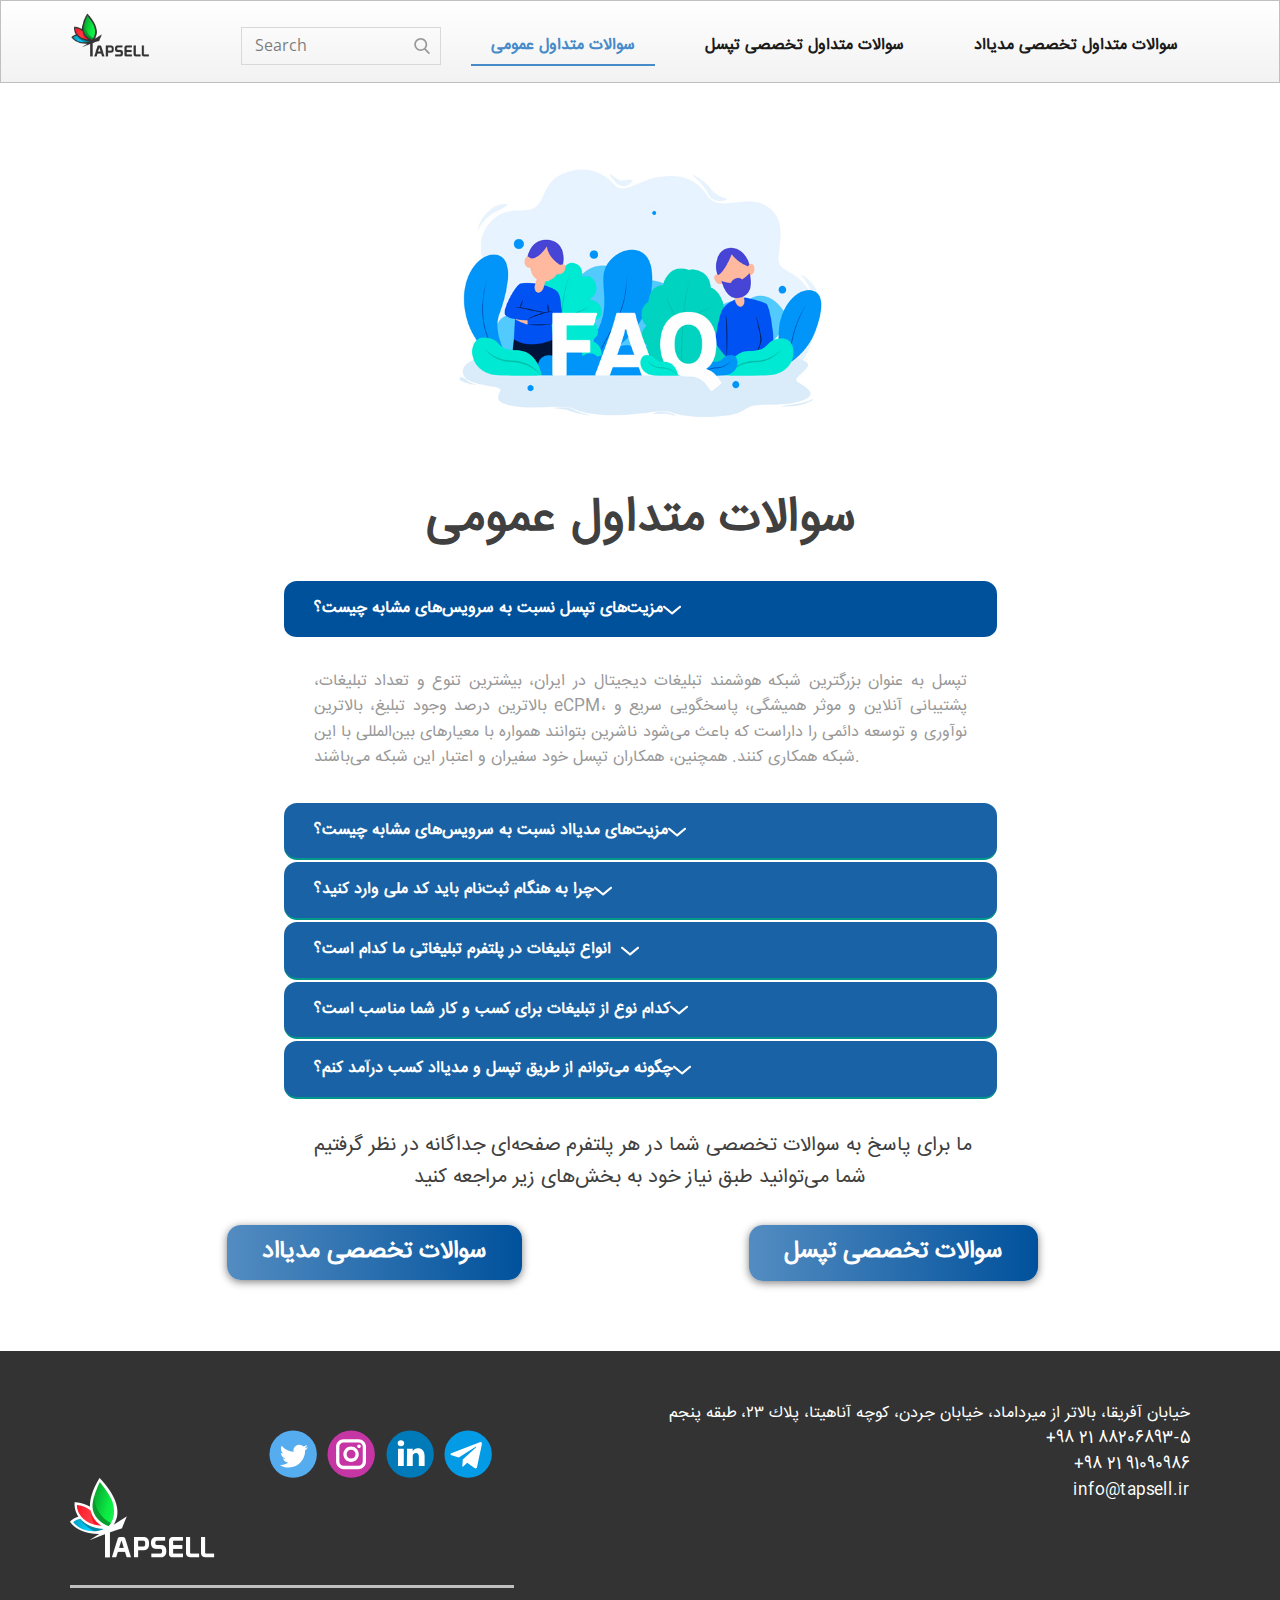
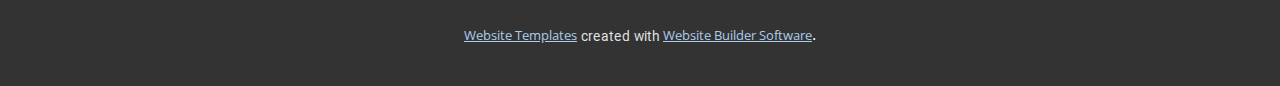
<file: سوالات-متداول-عمومی.html>
<!DOCTYPE html>
<html style="font-size: 16px;">
  <head>
    <meta name="viewport" content="width=device-width, initial-scale=1.0">
    <meta charset="utf-8">
    <meta name="keywords" content="سوالات متداول تپلس">
    <meta name="description" content="">
    <meta name="page_type" content="np-template-header-footer-from-plugin">
    <title>سوالات متداول در تپسل</title>
    <link rel="stylesheet" href="nicepage.css" media="screen">
<link rel="stylesheet" href="سوالات-متداول-عمومی.css" media="screen">
    <script class="u-script" type="text/javascript" src="jquery.js" defer=""></script>
    <script class="u-script" type="text/javascript" src="nicepage.js" defer=""></script>
    <meta name="generator" content="Nicepage 4.10.5, nicepage.com">
    
    <link id="u-theme-google-font" rel="stylesheet" href="https://fonts.googleapis.com/css?family=Roboto:100,100i,300,300i,400,400i,500,500i,700,700i,900,900i|Open+Sans:300,300i,400,400i,500,500i,600,600i,700,700i,800,800i">
    
    
    
    <script type="application/ld+json">{
		"@context": "http://schema.org",
		"@type": "Organization",
		"name": "",
		"logo": "images/jktegtou5doney6874cx1.png",
		"sameAs": [
				"https://twitter.com/tapselladnet",
				"https://instagram.com/tapselladnet",
				"https://www.linkedin.com/company/10314814?trk=vsrp_companies_cluster_name&trkInfo=VSRPsearchId%3A3159708301448963301621%2CVSRPtargetId%3A10314814%2CVSRPcmpt%3Acompanies_cluster",
				"https://telegram.me/tapsell"
		]
}</script>
    <meta name="theme-color" content="#478ac9">
    <meta name="twitter:site" content="@">
    <meta name="twitter:card" content="summary_large_image">
    <meta name="twitter:title" content="سوالات متداول در تپسل">
    <meta name="twitter:description" content="">
    <meta property="og:title" content="سوالات متداول در تپسل">
    <meta property="og:type" content="website">
  </head>
  <body class="u-body u-xl-mode"><header class="rastchin u-align-center-xs u-border-1 u-border-grey-25 u-clearfix u-gradient u-header u-header" id="sec-5f51"><div class="u-clearfix u-sheet u-sheet-1">
        <a href="http://tapsell.ir/" class="u-image u-logo u-image-1" data-image-width="500" data-image-height="272" title="tapsell">
          <img src="images/jktegtou5doney6874cx1.png" class="u-logo-image u-logo-image-1">
        </a>
        <form action="#" method="get" class="u-border-1 u-border-grey-15 u-search u-search-right u-search-1">
          <button class="u-search-button" type="submit">
            <span class="u-search-icon u-spacing-10 u-text-grey-40">
              <svg class="u-svg-link" preserveAspectRatio="xMidYMin slice" viewBox="0 0 56.966 56.966" style=""><use xmlns:xlink="http://www.w3.org/1999/xlink" xlink:href="#svg-b04b"></use></svg>
              <svg xmlns="http://www.w3.org/2000/svg" xmlns:xlink="http://www.w3.org/1999/xlink" version="1.1" id="svg-b04b" x="0px" y="0px" viewBox="0 0 56.966 56.966" style="enable-background:new 0 0 56.966 56.966;" xml:space="preserve" class="u-svg-content"><path d="M55.146,51.887L41.588,37.786c3.486-4.144,5.396-9.358,5.396-14.786c0-12.682-10.318-23-23-23s-23,10.318-23,23  s10.318,23,23,23c4.761,0,9.298-1.436,13.177-4.162l13.661,14.208c0.571,0.593,1.339,0.92,2.162,0.92  c0.779,0,1.518-0.297,2.079-0.837C56.255,54.982,56.293,53.08,55.146,51.887z M23.984,6c9.374,0,17,7.626,17,17s-7.626,17-17,17  s-17-7.626-17-17S14.61,6,23.984,6z"></path><g></g><g></g><g></g><g></g><g></g><g></g><g></g><g></g><g></g><g></g><g></g><g></g><g></g><g></g><g></g></svg>
            </span>
          </button>
          <input class="u-search-input" type="search" name="search" value="" placeholder="Search">
        </form>
        <nav class="u-align-left u-menu u-menu-one-level u-nav-spacing-25 u-offcanvas u-menu-1">
          <div class="menu-collapse u-custom-font" style="font-size: 1rem; letter-spacing: 0px; font-family: IRANSansWebFaNum; font-weight: 700; text-transform: uppercase;">
            <a class="u-button-style u-custom-active-border-color u-custom-active-color u-custom-border u-custom-border-color u-custom-borders u-custom-hover-border-color u-custom-hover-color u-custom-left-right-menu-spacing u-custom-padding-bottom u-custom-text-active-color u-custom-text-color u-custom-text-hover-color u-custom-top-bottom-menu-spacing u-nav-link" href="#" style="padding: 4px 0px; font-size: calc(1em + 8px);">
              <svg class="u-svg-link" preserveAspectRatio="xMidYMin slice" viewBox="0 0 302 302" style=""><use xmlns:xlink="http://www.w3.org/1999/xlink" xlink:href="#svg-7b92"></use></svg>
              <svg xmlns="http://www.w3.org/2000/svg" xmlns:xlink="http://www.w3.org/1999/xlink" version="1.1" id="svg-7b92" x="0px" y="0px" viewBox="0 0 302 302" style="enable-background:new 0 0 302 302;" xml:space="preserve" class="u-svg-content"><g><rect y="36" width="302" height="30"></rect><rect y="236" width="302" height="30"></rect><rect y="136" width="302" height="30"></rect>
</g><g></g><g></g><g></g><g></g><g></g><g></g><g></g><g></g><g></g><g></g><g></g><g></g><g></g><g></g><g></g></svg>
            </a>
          </div>
          <div class="u-custom-menu u-nav-container">
            <ul class="u-custom-font u-nav u-spacing-30 u-unstyled u-nav-1"><li class="u-nav-item"><a class="u-border-2 u-border-active-palette-1-base u-border-hover-palette-1-base u-border-no-left u-border-no-right u-border-no-top u-button-style u-nav-link u-text-active-palette-1-base u-text-grey-90 u-text-hover-grey-90" href="سوالات-متداول-عمومی.html" style="padding: 10px 0px;">سوالات متداول عمومی</a>
</li><li class="u-nav-item"><a class="u-border-2 u-border-active-palette-1-base u-border-hover-palette-1-base u-border-no-left u-border-no-right u-border-no-top u-button-style u-nav-link u-text-active-palette-1-base u-text-grey-90 u-text-hover-grey-90" href="سوالات-متداول-تخصصی-تپسل.html" style="padding: 10px 0px;">سوالات متداول تخصصی تپسل</a>
</li><li class="u-nav-item"><a class="u-border-2 u-border-active-palette-1-base u-border-hover-palette-1-base u-border-no-left u-border-no-right u-border-no-top u-button-style u-nav-link u-text-active-palette-1-base u-text-grey-90 u-text-hover-grey-90" href="سوالات-متداول-تخصصی-مدیااد.html" style="padding: 10px 0px;">سوالات متداول تخصصی مدیااد</a>
</li></ul>
          </div>
          <div class="u-custom-menu u-nav-container-collapse">
            <div class="u-align-center u-black u-container-style u-inner-container-layout u-opacity u-opacity-95 u-sidenav">
              <div class="u-inner-container-layout u-sidenav-overflow">
                <div class="u-menu-close"></div>
                <ul class="u-align-center u-nav u-popupmenu-items u-unstyled u-nav-2"><li class="u-nav-item"><a class="u-button-style u-nav-link" href="سوالات-متداول-عمومی.html">سوالات متداول عمومی</a>
</li><li class="u-nav-item"><a class="u-button-style u-nav-link" href="سوالات-متداول-تخصصی-تپسل.html">سوالات متداول تخصصی تپسل</a>
</li><li class="u-nav-item"><a class="u-button-style u-nav-link" href="سوالات-متداول-تخصصی-مدیااد.html">سوالات متداول تخصصی مدیااد</a>
</li></ul>
              </div>
            </div>
            <div class="u-black u-menu-overlay u-opacity u-opacity-70"></div>
          </div>
        </nav>
      </div></header>
    <section class="u-align-center u-clearfix u-white u-section-1" id="carousel_08e4">
      <div class="u-clearfix u-sheet u-sheet-1">
        <img class="u-image u-image-contain u-image-round u-radius-15 u-image-1" src="images/2359427.jpg" alt="" data-image-width="2000" data-image-height="1532">
        <h1 class="u-custom-font u-text u-text-default u-text-grey-75 u-text-1">سوالات متداول عمومی</h1>
        <div class="direction rtl u-accordion u-align-center u-spacing-2 u-accordion-1">
          <div class="u-accordion-item u-accordion-item-1">
            <a class="active u-accordion-link u-active-custom-color-8 u-border-2 u-border-active-white u-border-custom-color-3 u-border-hover-custom-color-5 u-border-no-left u-border-no-right u-border-no-top u-button-style u-custom-color-9 u-custom-font u-hover-custom-color-11 u-radius-13 u-text-active-white u-text-hover-white u-accordion-link-1" id="link-16cb" aria-controls="16cb" aria-selected="true">
              <span class="u-accordion-link-text"> مزیت‌های تپسل نسبت به سرویس‌های مشابه چیست؟</span><span class="u-accordion-link-icon u-icon u-text-white u-icon-1"><svg class="u-svg-link" preserveAspectRatio="xMidYMin slice" viewBox="0 0 16 16" style=""><use xmlns:xlink="http://www.w3.org/1999/xlink" xlink:href="#svg-87a8"></use></svg><svg class="u-svg-content" viewBox="0 0 16 16" x="0px" y="0px" id="svg-87a8"><path d="M8,10.7L1.6,5.3c-0.4-0.4-1-0.4-1.3,0c-0.4,0.4-0.4,0.9,0,1.3l7.2,6.1c0.1,0.1,0.4,0.2,0.6,0.2s0.4-0.1,0.6-0.2l7.1-6
	c0.4-0.4,0.4-0.9,0-1.3c-0.4-0.4-1-0.4-1.3,0L8,10.7z"></path></svg></span>
            </a>
            <div class="u-accordion-active u-accordion-pane u-align-right u-container-style u-accordion-pane-1" id="16cb" aria-labelledby="link-16cb">
              <div class="u-container-layout u-container-layout-1">
                <p class="u-text u-text-default u-text-2"> تپسل به عنوان بزرگترین شبکه هوشمند تبلیغات دیجیتال در ایران، بیشترین تنوع و تعداد تبلیغات، بالاترین درصد وجود تبلیغ، بالاترین eCPM، پشتیبانی آنلاین و موثر همیشگی، پاسخگویی سریع و نوآوری و توسعه دائمی را داراست که باعث می‌شود ناشرین بتوانند همواره با معیارهای بین‌المللی با این شبکه همکاری کنند. همچنین، همکاران تپسل خود سفیران و اعتبار این شبکه می‌باشند.</p>
              </div>
            </div>
          </div>
          <div class="u-accordion-item u-accordion-item-2">
            <a class="u-accordion-link u-active-custom-color-8 u-border-2 u-border-active-white u-border-custom-color-3 u-border-hover-custom-color-5 u-border-no-left u-border-no-right u-border-no-top u-button-style u-custom-color-9 u-custom-font u-hover-custom-color-11 u-radius-13 u-text-active-white u-text-hover-white u-accordion-link-2" id="link-d57d" aria-controls="d57d" aria-selected="false">
              <span class="u-accordion-link-text"> مزیت‌های مدیااد نسبت به سرویس‌های مشابه چیست؟</span><span class="u-accordion-link-icon u-icon u-text-white u-icon-2"><svg class="u-svg-link" preserveAspectRatio="xMidYMin slice" viewBox="0 0 16 16" style=""><use xmlns:xlink="http://www.w3.org/1999/xlink" xlink:href="#svg-16fc"></use></svg><svg class="u-svg-content" viewBox="0 0 16 16" x="0px" y="0px" id="svg-16fc"><path d="M8,10.7L1.6,5.3c-0.4-0.4-1-0.4-1.3,0c-0.4,0.4-0.4,0.9,0,1.3l7.2,6.1c0.1,0.1,0.4,0.2,0.6,0.2s0.4-0.1,0.6-0.2l7.1-6
	c0.4-0.4,0.4-0.9,0-1.3c-0.4-0.4-1-0.4-1.3,0L8,10.7z"></path></svg></span>
            </a>
            <div class="u-accordion-pane u-align-right u-container-style u-accordion-pane-2" id="d57d" aria-labelledby="link-d57d">
              <div class="u-container-layout u-container-layout-2">
                <p class="u-text u-text-default u-text-3"> مدیااد یک پلتفرم
تبلیغات آنلاین است که از طریق آن، کمپین‌ها و محتواهای تبلیغاتی صدها تبلیغ دهنده
بر روی هزاران ناشر (وبسایت نمایش دهنده) نمایش داده شود. شما با استفاده از
تبلیغات مدیااد می‌توانید علاوه بر تبلیغات در بزرگترین وبسایت‌های ایرانی، به
صورت هدفمند تبلیغات خود را به کاربران داخل وب نمایش دهید. برای اطلاع بیشتر و
راهنمایی در مورد خدمات ارائه شده توسط مدیااد می‌توانید با پشتیبانی 021۸۸۲۰۶۹۰۸ تماس بگیرید.</p>
              </div>
            </div>
          </div>
          <div class="u-accordion-item u-accordion-item-3">
            <a class="u-accordion-link u-active-custom-color-8 u-border-2 u-border-active-white u-border-custom-color-3 u-border-hover-custom-color-5 u-border-no-left u-border-no-right u-border-no-top u-button-style u-custom-color-9 u-custom-font u-hover-custom-color-11 u-radius-13 u-text-active-white u-text-hover-white u-accordion-link-3" id="link-accordion-60fa" aria-controls="accordion-60fa" aria-selected="false">
              <span class="u-accordion-link-text">چرا به هنگام ثبت‌نام باید کد ملی وارد کنید؟</span><span class="u-accordion-link-icon u-icon u-text-white u-icon-3"><svg class="u-svg-link" preserveAspectRatio="xMidYMin slice" viewBox="0 0 16 16" style=""><use xmlns:xlink="http://www.w3.org/1999/xlink" xlink:href="#svg-3258"></use></svg><svg class="u-svg-content" viewBox="0 0 16 16" x="0px" y="0px" id="svg-3258"><path d="M8,10.7L1.6,5.3c-0.4-0.4-1-0.4-1.3,0c-0.4,0.4-0.4,0.9,0,1.3l7.2,6.1c0.1,0.1,0.4,0.2,0.6,0.2s0.4-0.1,0.6-0.2l7.1-6
	c0.4-0.4,0.4-0.9,0-1.3c-0.4-0.4-1-0.4-1.3,0L8,10.7z"></path></svg></span>
            </a>
            <div class="u-accordion-pane u-align-right u-container-style u-accordion-pane-3" id="accordion-60fa" aria-labelledby="link-accordion-60fa">
              <div class="u-container-layout u-container-layout-3">
                <p class="u-text u-text-grey-40 u-text-4"> همانطور که تک تک شما عزیزان تجربه خرید از فروشگاه‌های اینترنتی را دارید، در این فروشگاه‌ها نیز این اطلاعات که در پنل مدیااد نیز وجود دارد ، از شما دریافت می‌گردد تا برایتان فاکتور صادر شود.در این صورت شما به فاکتورتان به صورت الکترونیکی و فیزیکی دسترسی خواهید داشت.</p>
              </div>
            </div>
          </div>
          <div class="u-accordion-item u-accordion-item-4">
            <a class="u-accordion-link u-active-custom-color-8 u-border-2 u-border-active-white u-border-custom-color-3 u-border-hover-custom-color-5 u-border-no-left u-border-no-right u-border-no-top u-button-style u-custom-color-9 u-custom-font u-hover-custom-color-11 u-radius-13 u-text-active-white u-text-hover-white u-accordion-link-4" id="link-accordion-1582" aria-controls="accordion-1582" aria-selected="false">
              <span class="u-accordion-link-text"> انواع تبلیغات در پلتفرم تبلیغاتی ما کدام است؟&nbsp;&nbsp;</span><span class="u-accordion-link-icon u-icon u-text-white u-icon-4"><svg class="u-svg-link" preserveAspectRatio="xMidYMin slice" viewBox="0 0 16 16" style=""><use xmlns:xlink="http://www.w3.org/1999/xlink" xlink:href="#svg-b2ea"></use></svg><svg class="u-svg-content" viewBox="0 0 16 16" x="0px" y="0px" id="svg-b2ea"><path d="M8,10.7L1.6,5.3c-0.4-0.4-1-0.4-1.3,0c-0.4,0.4-0.4,0.9,0,1.3l7.2,6.1c0.1,0.1,0.4,0.2,0.6,0.2s0.4-0.1,0.6-0.2l7.1-6
	c0.4-0.4,0.4-0.9,0-1.3c-0.4-0.4-1-0.4-1.3,0L8,10.7z"></path></svg></span>
            </a>
            <div class="u-accordion-pane u-align-right u-container-style u-accordion-pane-4" id="accordion-1582" aria-labelledby="link-accordion-1582">
              <div class="u-container-layout u-container-layout-4">
                <p class="u-text u-text-default u-text-5"> تبلیغات در شبکه تبلیغاتی درون اپلیکیشن تپسل، به 3 نوع دسته کلی تقسیم می‌شود: <!--[if !supportLists]-->·<br><!--[endif]-->تبلیغات نمایش کامل
ویدئو (CPCV) <!--[if !supportLists]-->·<br><!--[endif]-->تبلیغات ویدئویی و
بنری کلیکی (CPC) <!--[if !supportLists]-->·<br><!--[endif]-->تبلیغات نصبی در تپسل،
Search ads و Display ads در کافه‌بازار 
و تبلیغات در شبکه تبلیغاتی درون وب‌سایت مدیااد به 4 دسته کلی تقسیم می‌شود: <!--[if !supportLists]-->·<br><!--[endif]-->تبلیغات همسان ( وب ،
پوش نوتیفیکشن(·<br><!--[endif]-->تبلیغات بنری <!--[if !supportLists]-->·<br><!--[endif]-->تبلیغات ویدئویی <!--[if !supportLists]-->·<br><!--[endif]-->تبلیغات ریتارگتینگ
                </p>
              </div>
            </div>
          </div>
          <div class="u-accordion-item u-accordion-item-5">
            <a class="u-accordion-link u-active-custom-color-8 u-border-2 u-border-active-white u-border-custom-color-3 u-border-hover-custom-color-5 u-border-no-left u-border-no-right u-border-no-top u-button-style u-custom-color-9 u-custom-font u-hover-custom-color-11 u-radius-13 u-text-active-white u-text-hover-white u-accordion-link-5" id="link-accordion-16ba" aria-controls="accordion-16ba" aria-selected="false">
              <span class="u-accordion-link-text">کدام نوع از تبلیغات برای کسب و کار شما مناسب است؟</span><span class="u-accordion-link-icon u-icon u-text-white u-icon-5"><svg class="u-svg-link" preserveAspectRatio="xMidYMin slice" viewBox="0 0 16 16" style=""><use xmlns:xlink="http://www.w3.org/1999/xlink" xlink:href="#svg-f3d8"></use></svg><svg class="u-svg-content" viewBox="0 0 16 16" x="0px" y="0px" id="svg-f3d8"><path d="M8,10.7L1.6,5.3c-0.4-0.4-1-0.4-1.3,0c-0.4,0.4-0.4,0.9,0,1.3l7.2,6.1c0.1,0.1,0.4,0.2,0.6,0.2s0.4-0.1,0.6-0.2l7.1-6
	c0.4-0.4,0.4-0.9,0-1.3c-0.4-0.4-1-0.4-1.3,0L8,10.7z"></path></svg></span>
            </a>
            <div class="u-accordion-pane u-align-right u-container-style u-accordion-pane-5" id="accordion-16ba" aria-labelledby="link-accordion-16ba">
              <div class="u-container-layout u-container-layout-5">
                <p class="u-text u-text-6">تبلیغات برای کسب و کار شما بر اساس اهداف شما تعیین می‌شود، شما می‌توانید با وارد کردن شماره خود در این صفحه و یا تماس با شماره تلفن 02188206894 ضمن دریافت مشاوره رایگان از متخصصین ما، تبلیغات مناسب کسب و کار خود را بیابید.</p>
              </div>
            </div>
          </div>
          <div class="u-accordion-item u-accordion-item-6">
            <a class="u-accordion-link u-active-custom-color-8 u-border-2 u-border-active-white u-border-custom-color-3 u-border-hover-custom-color-5 u-border-no-left u-border-no-right u-border-no-top u-button-style u-custom-color-9 u-custom-font u-hover-custom-color-11 u-radius-13 u-text-active-white u-text-hover-white u-accordion-link-6" id="link-b0fe" aria-controls="b0fe" aria-selected="false">
              <span class="u-accordion-link-text">چگونه می‌توانم از طریق تپسل و مدیااد کسب درآمد کنم؟</span><span class="u-accordion-link-icon u-icon u-text-white u-icon-6"><svg class="u-svg-link" preserveAspectRatio="xMidYMin slice" viewBox="0 0 16 16" style=""><use xmlns:xlink="http://www.w3.org/1999/xlink" xlink:href="#svg-3e88"></use></svg><svg class="u-svg-content" viewBox="0 0 16 16" x="0px" y="0px" id="svg-3e88"><path d="M8,10.7L1.6,5.3c-0.4-0.4-1-0.4-1.3,0c-0.4,0.4-0.4,0.9,0,1.3l7.2,6.1c0.1,0.1,0.4,0.2,0.6,0.2s0.4-0.1,0.6-0.2l7.1-6
	c0.4-0.4,0.4-0.9,0-1.3c-0.4-0.4-1-0.4-1.3,0L8,10.7z"></path></svg></span>
            </a>
            <div class="u-accordion-pane u-align-right u-container-style u-accordion-pane-6" id="b0fe" aria-labelledby="link-b0fe">
              <div class="u-container-layout u-container-layout-6">
                <p class="u-text u-text-7">شما با ثبت اپلیکیشن و یا وب سایت خود در تپسل و مدیااد می‌توانید آمادگی خود را برای همکاری با&nbsp; تپسل اعلام کنید تا همکاران ما پس از بررسی اپلیکیشن و سایت شما&nbsp; نسبت به تائید و فعالسازی پنل شما اقدام نمایند.</p>
              </div>
            </div>
          </div>
        </div>
      </div>
    </section>
    <section class="u-clearfix u-section-2" id="sec-bd0c">
      <div class="u-clearfix u-sheet u-sheet-1">
        <p class="u-align-center u-text u-text-default u-text-grey-75 u-text-1"> &nbsp;ما برای پاسخ به سوالات تخصصی شما در هر پلتفرم صفحه‌ای جداگانه در نظر گرفتیم<br>شما می‌توانید طبق نیاز خود به بخش‌های زیر مراجعه کنید
        </p>
        <a href="https://nicepage.com/website-templates" class="u-border-none u-btn u-btn-round u-button-style u-custom-font u-gradient u-none u-radius-14 u-text-body-alt-color u-btn-1">سوالات تخصصی مدیااد</a>
        <a href="https://docs.tapsell.ir/" class="u-border-none u-btn u-btn-round u-button-style u-custom-font u-gradient u-none u-radius-14 u-text-body-alt-color u-btn-2">سوالات تخصصی تپسل</a>
      </div>
    </section>
    
    
    <footer class="u-clearfix u-footer u-grey-80" id="sec-5b54"><div class="u-clearfix u-sheet u-sheet-1">
        <div class="u-clearfix u-expanded-width u-gutter-30 u-layout-wrap u-layout-wrap-1">
          <div class="u-gutter-0 u-layout">
            <div class="u-layout-row">
              <div class="u-align-left u-container-style u-layout-cell u-left-cell u-size-30 u-layout-cell-1">
                <div class="u-container-layout u-container-layout-1">
                  <div class="u-social-icons u-spacing-10 u-social-icons-1">
                    <a class="u-social-url" title="tapselladnet" target="_blank" href="https://twitter.com/tapselladnet"><span class="u-icon u-social-icon u-social-twitter u-icon-1"><svg class="u-svg-link" preserveAspectRatio="xMidYMin slice" viewBox="0 0 112 112" style=""><use xmlns:xlink="http://www.w3.org/1999/xlink" xlink:href="#svg-da6c"></use></svg><svg class="u-svg-content" viewBox="0 0 112 112" x="0" y="0" id="svg-da6c"><circle fill="currentColor" class="st0" cx="56.1" cy="56.1" r="55"></circle><path fill="#FFFFFF" d="M83.8,47.3c0,0.6,0,1.2,0,1.7c0,17.7-13.5,38.2-38.2,38.2C38,87.2,31,85,25,81.2c1,0.1,2.1,0.2,3.2,0.2
            c6.3,0,12.1-2.1,16.7-5.7c-5.9-0.1-10.8-4-12.5-9.3c0.8,0.2,1.7,0.2,2.5,0.2c1.2,0,2.4-0.2,3.5-0.5c-6.1-1.2-10.8-6.7-10.8-13.1
            c0-0.1,0-0.1,0-0.2c1.8,1,3.9,1.6,6.1,1.7c-3.6-2.4-6-6.5-6-11.2c0-2.5,0.7-4.8,1.8-6.7c6.6,8.1,16.5,13.5,27.6,14
            c-0.2-1-0.3-2-0.3-3.1c0-7.4,6-13.4,13.4-13.4c3.9,0,7.3,1.6,9.8,4.2c3.1-0.6,5.9-1.7,8.5-3.3c-1,3.1-3.1,5.8-5.9,7.4
            c2.7-0.3,5.3-1,7.7-2.1C88.7,43,86.4,45.4,83.8,47.3z"></path></svg></span>
                    </a>
                    <a class="u-social-url" title="tapselladnet" target="_blank" href="https://instagram.com/tapselladnet"><span class="u-icon u-social-icon u-social-instagram u-icon-2"><svg class="u-svg-link" preserveAspectRatio="xMidYMin slice" viewBox="0 0 112 112" style=""><use xmlns:xlink="http://www.w3.org/1999/xlink" xlink:href="#svg-911a"></use></svg><svg class="u-svg-content" viewBox="0 0 112 112" x="0" y="0" id="svg-911a"><circle fill="currentColor" cx="56.1" cy="56.1" r="55"></circle><path fill="#FFFFFF" d="M55.9,38.2c-9.9,0-17.9,8-17.9,17.9C38,66,46,74,55.9,74c9.9,0,17.9-8,17.9-17.9C73.8,46.2,65.8,38.2,55.9,38.2
            z M55.9,66.4c-5.7,0-10.3-4.6-10.3-10.3c-0.1-5.7,4.6-10.3,10.3-10.3c5.7,0,10.3,4.6,10.3,10.3C66.2,61.8,61.6,66.4,55.9,66.4z"></path><path fill="#FFFFFF" d="M74.3,33.5c-2.3,0-4.2,1.9-4.2,4.2s1.9,4.2,4.2,4.2s4.2-1.9,4.2-4.2S76.6,33.5,74.3,33.5z"></path><path fill="#FFFFFF" d="M73.1,21.3H38.6c-9.7,0-17.5,7.9-17.5,17.5v34.5c0,9.7,7.9,17.6,17.5,17.6h34.5c9.7,0,17.5-7.9,17.5-17.5V38.8
            C90.6,29.1,82.7,21.3,73.1,21.3z M83,73.3c0,5.5-4.5,9.9-9.9,9.9H38.6c-5.5,0-9.9-4.5-9.9-9.9V38.8c0-5.5,4.5-9.9,9.9-9.9h34.5
            c5.5,0,9.9,4.5,9.9,9.9V73.3z"></path></svg></span>
                    </a>
                    <a class="u-social-url" title="linkedin" target="_blank" href="https://www.linkedin.com/company/10314814?trk=vsrp_companies_cluster_name&amp;trkInfo=VSRPsearchId%3A3159708301448963301621%2CVSRPtargetId%3A10314814%2CVSRPcmpt%3Acompanies_cluster"><span class="u-icon u-social-icon u-social-linkedin u-icon-3"><svg class="u-svg-link" preserveAspectRatio="xMidYMin slice" viewBox="0 0 112 112" style=""><use xmlns:xlink="http://www.w3.org/1999/xlink" xlink:href="#svg-537b"></use></svg><svg class="u-svg-content" viewBox="0 0 112 112" x="0" y="0" id="svg-537b"><circle fill="currentColor" cx="56.1" cy="56.1" r="55"></circle><path fill="#FFFFFF" d="M41.3,83.7H27.9V43.4h13.4V83.7z M34.6,37.9L34.6,37.9c-4.6,0-7.5-3.1-7.5-7c0-4,3-7,7.6-7s7.4,3,7.5,7
            C42.2,34.8,39.2,37.9,34.6,37.9z M89.6,83.7H76.2V62.2c0-5.4-1.9-9.1-6.8-9.1c-3.7,0-5.9,2.5-6.9,4.9c-0.4,0.9-0.4,2.1-0.4,3.3v22.5
            H48.7c0,0,0.2-36.5,0-40.3h13.4v5.7c1.8-2.7,5-6.7,12.1-6.7c8.8,0,15.4,5.8,15.4,18.1V83.7z"></path></svg></span>
                    </a>
                    <a class="u-social-url" target="_blank" data-type="Telegram" title="Telegram" href="https://telegram.me/tapsell"><span class="u-icon u-social-icon u-social-telegram u-icon-4"><svg class="u-svg-link" preserveAspectRatio="xMidYMin slice" viewBox="0 0 112 112" style=""><use xmlns:xlink="http://www.w3.org/1999/xlink" xlink:href="#svg-b969"></use></svg><svg class="u-svg-content" viewBox="0 0 112 112" x="0" y="0" id="svg-b969"><circle fill="currentColor" cx="56.1" cy="56.1" r="55"></circle><path fill="#FFFFFF" d="M18.4,53.2l64.7-24.9c3-1.1,5.6,0.7,4.7,5.3l0,0l-11,51.8c-0.8,3.7-3,4.6-6.1,2.8L53.9,75.8l-8.1,7.8
	c-0.9,0.9-1.7,1.6-3.4,1.6l1.2-17l31.1-28c1.4-1.2-0.3-1.9-2.1-0.7L34.2,63.7l-16.6-5.2C14,57.4,14,54.9,18.4,53.2L18.4,53.2z"></path></svg></span>
                    </a>
                  </div>
                  <a href="https://nicepage.com" class="u-image u-logo u-image-1" data-image-width="150" data-image-height="83">
                    <img src="images/logo-10.png" class="u-logo-image u-logo-image-1">
                  </a>
                  <div class="u-border-3 u-border-grey-25 u-line u-line-horizontal u-line-1"></div>
                </div>
              </div>
              <div class="u-align-right u-container-style u-layout-cell u-right-cell u-size-30 u-layout-cell-2">
                <div class="u-container-layout u-container-layout-2"><!--position-->
                  <div data-position="" class="u-position u-position-1"><!--block-->
                    <div class="u-block">
                      <div class="u-block-container u-clearfix"><!--block_header-->
                        <h5 class="u-block-header u-custom-font u-text u-text-1"><!--block_header_content--><!--/block_header_content--></h5><!--/block_header--><!--block_content-->
                        <div class="u-block-content u-custom-font u-text u-text-2"><!--block_content_content--> خیابان آفریقا، بالاتر از میرداماد، خیابان جردن، کوچه آناهیتا، پلاك ٢٣، طبقه پنجم<br>+98 21 88206893-5<br>+98 21 91090986<br>info@tapsell.ir<!--/block_content_content-->
                        </div><!--/block_content-->
                      </div>
                    </div><!--/block-->
                  </div><!--/position-->
                </div>
              </div>
            </div>
          </div>
        </div>
      </div></footer>
    <section class="u-backlink u-clearfix u-grey-80">
      <a class="u-link" href="https://nicepage.com/website-templates" target="_blank">
        <span>Website Templates</span>
      </a>
      <p class="u-text">
        <span>created with</span>
      </p>
      <a class="u-link" href="" target="_blank">
        <span>Website Builder Software</span>
      </a>. 
    </section>
  </body>
</html>
</file>
